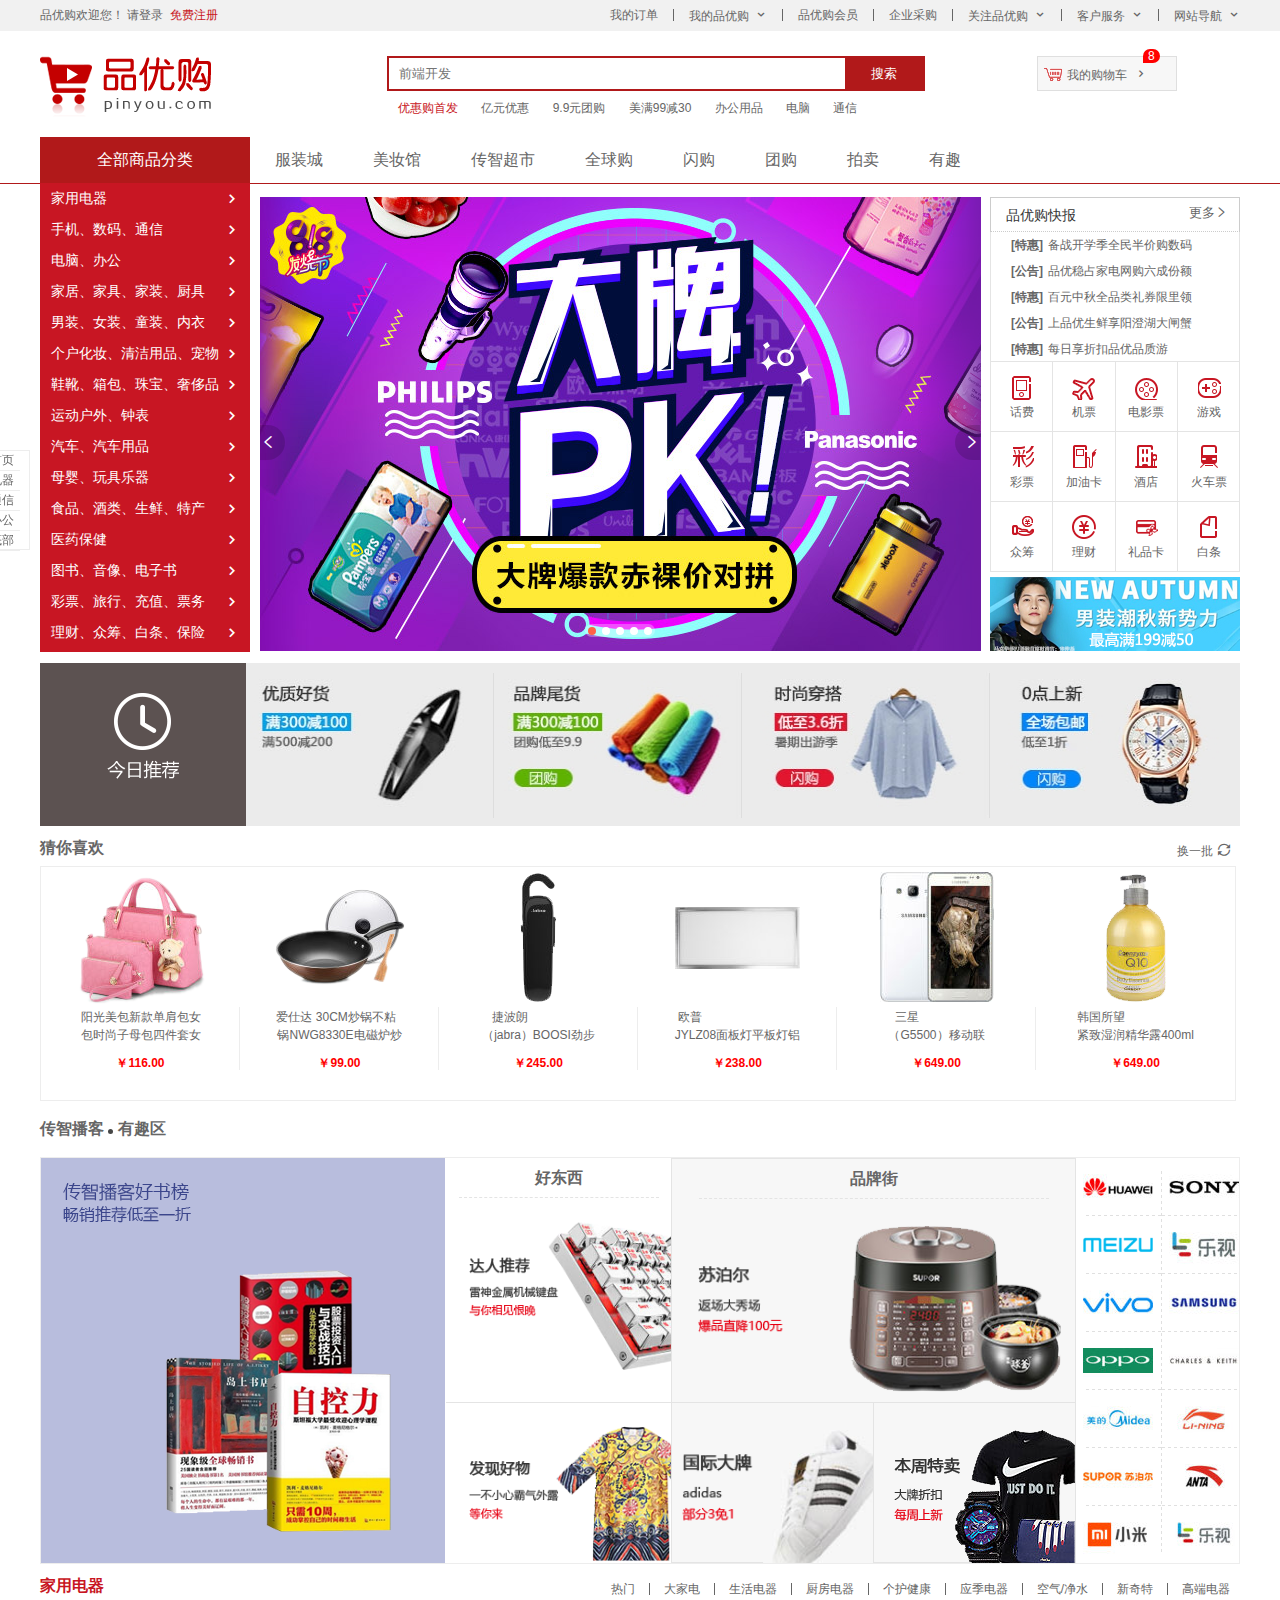
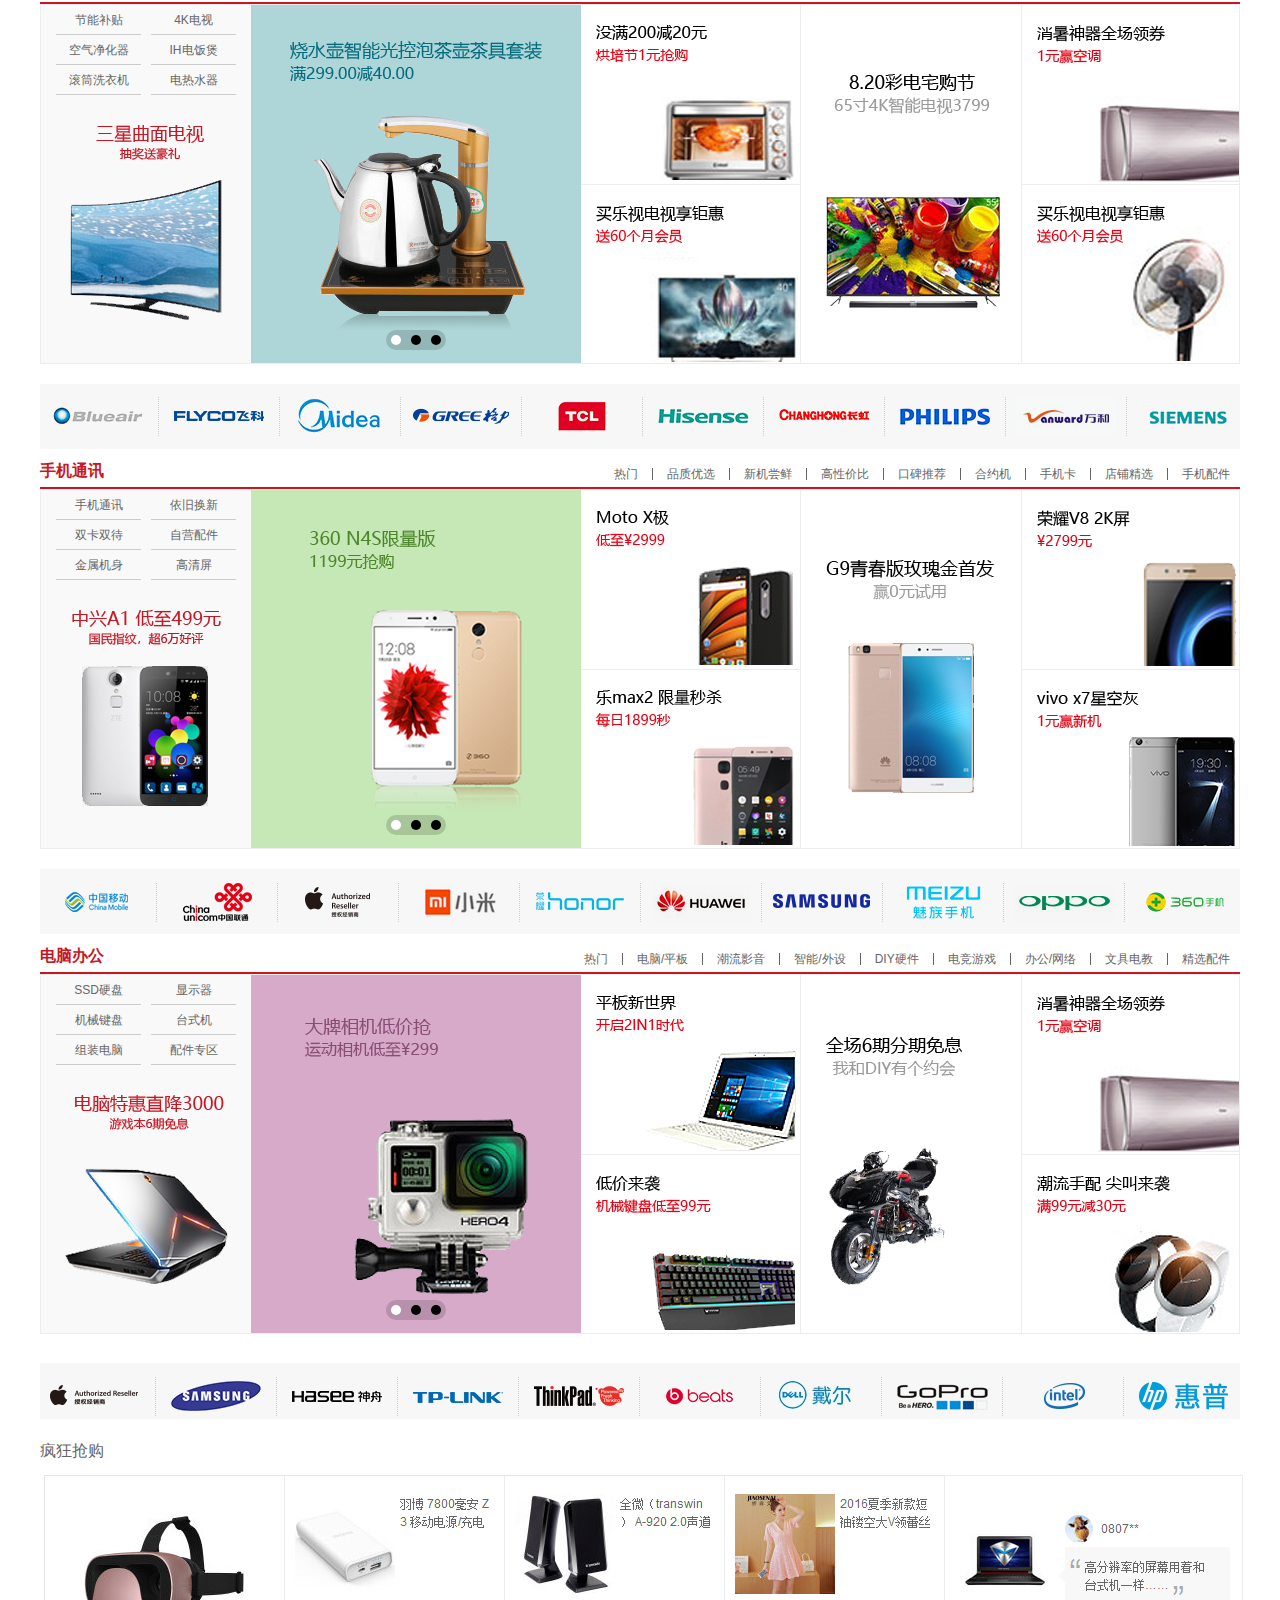
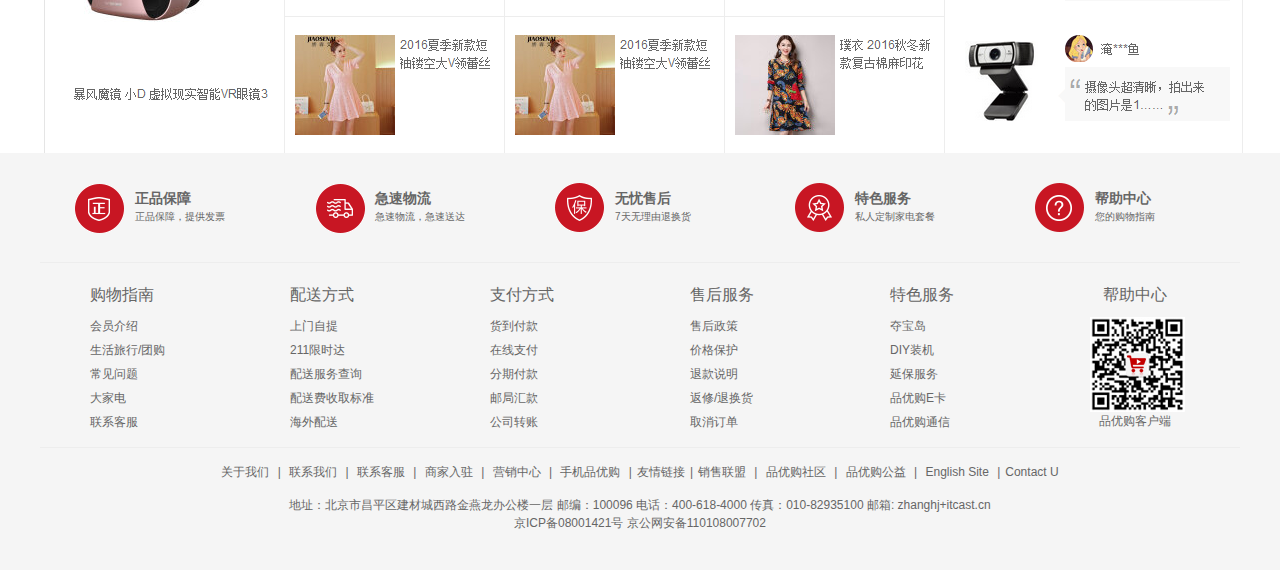
<file: shoping/index.html>
<!DOCTYPE html>
<html lang="en">

<head>
    <meta charset="UTF-8">
    <meta name="viewport" content="width=device-width, initial-scale=1.0">
    <title>品优购-正品低价、品质保障、配送及时、轻松购物！</title>
    <!-- 网站说明 -->
    <meta name="description"
        content="品优购-专业的综合网上购物商城,销售家电、数码通讯、电脑、家居百货、服装服饰、母婴、图书、食品等数万个品牌优质商品.便捷、诚信的服务，为您提供愉悦的网上购物体验!" />
    <!-- 关键字 -->
    <meta name="Keywords" content="网上购物,网上商城,手机,笔记本,电脑,MP3,CD,VCD,DV,相机,数码,配件,手表,存储卡" />
</head>
<link rel="stylesheet" href="css/base.css">
<link rel="stylesheet" href="css/common.css">
<link rel="shortcut icon" href="favicon.ico" />
<link rel="stylesheet" href="css/index.css">

<body>
    <!-- 快捷导航栏 start -->
    <section class="shortcut">
        <div class="w">
            <div class="fl">
                <ul>
                    <li id="ding">品优购欢迎您！&nbsp;</li>
                    <li>
                        <a href="#">请登录</a> &nbsp;<a href="#" class="style_red">免费注册</a>
                    </li>
                </ul>
            </div>
            <div class="fr">
                <ul>
                    <li><a href="#">我的订单</a></li>
                    <li></li>
                    <li class="arrow-icon"><a href="#">我的品优购</a></li>
                    <li></li>
                    <li><a href="#">品优购会员</a></li>
                    <li></li>
                    <li><a href="#">企业采购</a></li>
                    <li></li>
                    <li class="arrow-icon"><a href="#">关注品优购</a></li>
                    <li></li>
                    <li class="arrow-icon"><a href="#">客户服务</a></li>
                    <li></li>
                    <li class="arrow-icon"><a href="#">网站导航</a></li>
                </ul>
            </div>
        </div>
    </section>
    <!-- 快捷导航栏 end -->
    <!-- 头部模块start -->
    <header class="header w">
        <div class="logo">
            <h1>
                <a href="./index.html" title="品优购">品优购商场</a>
            </h1>
        </div>
        <!-- 搜索 -->
        <div class="search">
            <input type="search" name="" id="" placeholder="前端开发">
            <button>搜索</button>
        </div>
        <!-- 热点词 -->
        <div class="hotwrods">
            <a href="#" class="style_red">优惠购首发</a>
            <a href="#">亿元优惠</a>
            <a href="#">9.9元团购</a>
            <a href="#">美满99减30</a>
            <a href="#">办公用品</a>
            <a href="#">电脑</a>
            <a href="#">通信</a>
        </div>
        <!-- 购物车 -->
        <div class="shopcar">
            <a href="#">我的购物车<i class="count">8</i></a>
        </div>
    </header>
    <!-- 头部模块end -->
    <!-- 导航模块 -->
    <div class="nav ">
        <div class="w">
            <div class="dropdown">
                <div class="dt">全部商品分类</div>
                <div class="dd">
                    <ul>
                        <li class="menu_item"><a href="#">家用电器</a></li>
                        <li class="menu_item"><a href="#">手机、数码、通信</a></li>
                        <li class="menu_item"><a href="#">电脑、办公</a>
                        <li class="menu_item"><a href="#">家居、家具、家装、厨具</a></li>
                        <li class="menu_item"><a href="#">男装、女装、童装、内衣</a></li>
                        <li class="menu_item"><a href="#">个户化妆、清洁用品、宠物</a></li>
                        <li class="menu_item"><a href="#">鞋靴、箱包、珠宝、奢侈品</a></li>
                        <li class="menu_item"><a href="#">运动户外、钟表</a>
                        <li class="menu_item"><a href="#">汽车、汽车用品</a>
                        <li class="menu_item"><a href="#">母婴、玩具乐器</a>
                        <li class="menu_item"><a href="#">食品、酒类、生鲜、特产</a></li>
                        <li class="menu_item"><a href="#">医药保健</a></li>
                        <li class="menu_item"><a href="#">图书、音像、电子书</a></li>
                        <li class="menu_item"><a href="#">彩票、旅行、充值、票务</a></li>
                        <li class="menu_item"><a href="#">理财、众筹、白条、保险</a></li>
                    </ul>
                </div>
            </div>
            <div class="navitems">
                <ul>
                    <li><a href="#">服装城</a></li>
                    <li><a href="#">美妆馆</a></li>
                    <li><a href="#">传智超市</a></li>
                    <li><a href="#">全球购</a></li>
                    <li><a href="#">闪购</a></li>
                    <li><a href="#">团购</a></li>
                    <li><a href="#">拍卖</a></li>
                    <li><a href="#">有趣 </a></li>
                </ul>
            </div>
        </div>
    </div>
    <!-- 导航结束 -->
    <!-- 首页的模块 -->
    <div class="w">
        <div class="main">
            <div class="focus">
                <button class="arrow-l"><i class="iconfont">&#xe685;</i></button>
                <button class="arrow-r"><i class="iconfont">&#xe687;</i></button>

                <ul>
                    <li><a href="#"><img src="../shoping/upload/dapai.png" alt="" title="大牌爆款"></a></li>
                </ul>
                <ol class="circle">
                    <li class="current"></li>
                    <li></li>
                    <li></li>
                    <li></li>
                    <li></li>
                </ol>
            </div>
            <div class="newsflash">
                <h5>品优购快报 <span class="gen"> <a href="#">更多&#xe687;</a> </span> </h5>
                <div class="new-bd">
                    <ul>
                        <li><a href="#"> <strong>[特惠]</strong>备战开学季全民半价购数码</a></li>
                        <li><a href="#"> <strong>[公告]</strong>品优稳占家电网购六成份额</a></li>
                        <li><a href="#"> <strong>[特惠]</strong>百元中秋全品类礼券限里领</a></li>
                        <li><a href="#"> <strong>[公告]</strong>上品优生鲜享阳澄湖大闸蟹</a></li>
                        <li><a href="#"> <strong>[特惠]</strong>每日享折扣品优品质游</a></li>
                    </ul>
                </div>
                <div class="lifeservice">
                    <ul>
                        <li>
                            <a href="#" class="lif-1"><i></i><br>
                                <p>话费</p>
                            </a>
                        </li>
                        <li>
                            <a href="#" class="lif-2"><i></i><br>
                                <p>机票</p>
                            </a>
                        </li>
                        <li>
                            <a href="#" class="lif-3"><i></i><br>
                                <p>电影票</p>
                            </a>
                        </li>
                        <li>
                            <a href="#" class="lif-4"><i></i><br>
                                <p>游戏</p>
                            </a>
                        </li>
                        <li>
                            <a href="#" class="lif-5"><i></i><br>
                                <p>彩票</p>
                            </a>
                        </li>
                        <li>
                            <a href="#" class="lif-6"><i></i><br>
                                <p>加油卡</p>
                            </a>
                        </li>
                        <li>
                            <a href="#" class="lif-7"><i></i><br>
                                <p>酒店</p>
                            </a>
                        </li>
                        <li>
                            <a href="#" class="lif-8"><i></i><br>
                                <p>火车票</p>
                            </a>
                        </li>
                        <li>
                            <a href="#" class="lif-9"><i></i><br>
                                <p>众筹</p>
                            </a>
                        </li>
                        <li>
                            <a href="#" class="lif-10"><i></i><br>
                                <p>理财</p>
                            </a>
                        </li>
                        <li>
                            <a href="#" class="lif-11"><i></i><br>
                                <p>礼品卡</p>
                            </a>
                        </li>
                        <li>
                            <a href="#" class="lif-12"><i></i><br>
                                <p>白条</p>
                            </a>
                        </li>
                    </ul>
                </div>
                <div class="news">

                </div>
            </div>
        </div>
    </div>
    <!-- 首页的模块结束 -->
    <!-- 推荐模块 -->
    <div class="recom w">
        <div class="recom-hd">
            <img src="../shoping/upload/jinri.png" alt="">
        </div>
        <div class="recom-bd">
            <ul>
                <li><a href="#"><img src="../shoping/upload/bi_03.jpg" alt=""></a></li>
                <li><a href="#"><img src="../shoping/upload/tuijian.jpg" alt=""></a></li>
                <li><a href="#"><img src="../shoping/upload/yi_03.jpg" alt=""></a></li>
                <li><a href="#"><img src="../shoping/upload/biao_03.jpg" alt=""></a></li>
            </ul>
        </div>
    </div>
    <!-- 推荐模块end -->
    <!-- 猜你喜欢 -->
    <div class="guess w">
        <div class="guess-hd">
            <h3>猜你喜欢</h3>
            <a href="#">换一批</a>
        </div>
        <div class="guess-bd">
            <ul>
                <li><a href="#"><img src="../shoping/upload/guess1.png" alt=""></a>
                    <h4>阳光美包新款单肩包女 <br> 包时尚子母包四件套女</h4>
                    <span>￥116.00</span>
                </li>
                <li><a href="#"><img src="../shoping/upload/guess2.png" alt=""></a>
                    <h4>爱仕达 30CM炒锅不粘 &nbsp; <br> 锅NWG8330E电磁炉炒</h4>
                    <span>￥99.00</span>
                </li>
                <li><a href="#"><img src="../shoping/upload/guess3.png" alt=""></a>
                    <h4><i class="guess-c">捷波朗</i> <br>（jabra）BOOSI劲步</h4>
                    <span>￥245.00</span>
                </li>
                <li><a href="#"><img src="../shoping/upload/guess4.png" alt=""></a>
                    <h4><i class="guess-b">欧普</i> <br> JYLZ08面板灯平板灯铝</h4>
                    <span>￥238.00</span>
                </li>
                <li><a href="#"><img src="../shoping/upload/guess5.png" alt=""></a>
                    <h4><i class="guess-a">三星</i> <br>（G5500）移动联</h4>
                    <span>￥649.00</span>
                </li>
                <li><a href="#"><img src="../shoping/upload/guess6.png" alt=""></a>
                    <h4><i class="guess-d">韩国所望</i> <br> 紧致湿润精华露400ml</h4>
                    <span class="span1">￥649.00</span>
                </li>
            </ul>
        </div>
    </div>
    <!-- 猜你喜欢end -->
    <!-- 有趣区 -->
    <div class="interesting w">
    <div class="interesting-hd">
        <h4>传智播客 <i class="dian"></i> 有趣区</h4>
    </div>
    <div class="interesting-bd">
        <div class="book">
            <a href="#"><img src="../shoping/upload/shu.png" alt="" title="传智播客"></a>
        </div>
        <div class="thing">
            <h4>好东西</h4>
            <div class="thing-1">
                <a href="#"><img src="../shoping/upload/hao.png" alt="" title="达人推荐"></a>
            </div>
            <div class="thing-2">
                <a href="#"><img src="../shoping/upload/fu.png" alt="" title="发现好物"></a>
            </div>
        </div>
        <div class="especially">
            <h4>品牌街</h4>
            <div class="lu">
                <a href="#"><img src="../shoping/upload/lu.png" alt=""></a>
            </div>
            <div class="lu-1">
                <a href="#"><img src="../shoping/upload/xie.png" alt=""></a>
            </div>
            <div class="lu-2">
                <a href="#"><img src="../shoping/upload/pai.png" alt=""></a>
            </div>
        </div>
        <div class="brand">
            <img src="../shoping/upload/pinpai.png" alt="">
        </div>
    </div>
    </div>
    <!-- 有趣区end -->
    <!-- 楼层模块 -->
    <!-- 电器 -->
    <div class="floor">
        <div class="jiayong w">
            <div class="box-hd">
                <h4 id="dianqi">家用电器</h4>
                <div class="tab-list">
                    <ul>
                        <li><a href="#">热门</a></li>
                        <li></li>
                        <li><a href="#">大家电</a></li>
                        <li></li>
                        <li><a href="#">生活电器</a></li>
                        <li></li>
                        <li><a href="#">厨房电器</a></li>
                        <li></li>
                        <li><a href="#">个护健康</a></li>
                        <li></li>
                        <li><a href="#">应季电器</a></li>
                        <li></li>
                        <li><a href="#">空气/净水</a></li>
                        <li></li>
                        <li><a href="#">新奇特</a></li>
                        <li></li>
                        <li><a href="#">高端电器</a></li>
                    </ul>
                </div>
            </div>
            <div class="box-bd">
                <div class="tab-content">
                    <div class="tab-list-item">
                        <div class="item1">
                            <ul>
                                <li><a href="#">节能补贴</a></li>
                                <li><a href="#">4K电视</a></li>
                                <li><a href="#">空气净化器</a></li>
                                <li><a href="#">IH电饭煲</a></li>
                                <li><a href="#">滚筒洗衣机</a></li>
                                <li><a href="#">电热水器</a></li>
                            </ul>
                            <a href="#"><img src="../shoping/upload/dianshi.png" alt=""></a>
                        </div>
                        <div class="item2">
                            <a href="#"><img src="upload/hu.png" alt=""></a>
                            <ul>
                                <li><a href="#" class="it"></a></li>
                                <li><a href="#"></a></li>
                                <li><a href="#"></a></li>
                            </ul>
                        </div>
                        <div class="item3">
                            <div class="em1">
                                <a href="#"><img src="upload/mei.png" alt=""></a>
                            </div>
                            <div class="em2">
                                <a href="#"><img src="upload/mai.png" alt=""></a>
                            </div>
                        </div>
                        <div class="item4">
                            <a href="#"><img src="upload/jie.png" alt=""></a>
                        </div>
                        <div class="item5">
                            <div class="em3">
                                <a href="#"><img src="upload/xiao.png" alt=""></a>
                            </div>
                            <div class="em4">
                                <a href="#"><img src="upload/song.png" alt=""></a>
                            </div>
                        </div>
                    </div>
                </div>
            </div>
            <div class="box-bx">
                <img src="upload/dq.png" alt="">
            </div>
        </div>
    </div>
    <!-- 电器end -->
    <!-- 手机通讯 -->
    <div class="floor-a">
        <div class="jiayong w">
            <div class="box-hd">
                <h4 id="shouji">手机通讯</h4>
                <div class="tab-list">
                    <ul>
                        <li><a href="#">热门</a></li>
                        <li></li>
                        <li><a href="#">品质优选</a></li>
                        <li></li>
                        <li><a href="#">新机尝鲜</a></li>
                        <li></li>
                        <li><a href="#">高性价比</a></li>
                        <li></li>
                        <li><a href="#">口碑推荐</a></li>
                        <li></li>
                        <li><a href="#">合约机</a></li>
                        <li></li>
                        <li><a href="#">手机卡</a></li>
                        <li></li>
                        <li><a href="#">店铺精选</a></li>
                        <li></li>
                        <li><a href="#">手机配件</a></li>
                    </ul>
                </div>
            </div>
            <div class="box-bd">
                <div class="tab-content">
                    <div class="tab-list-item">
                        <div class="item1">
                            <ul>
                                <li><a href="#">手机通讯</a></li>
                                <li><a href="#">依旧换新</a></li>
                                <li><a href="#">双卡双待</a></li>
                                <li><a href="#">自营配件</a></li>
                                <li><a href="#">金属机身</a></li>
                                <li><a href="#">高清屏</a></li>
                            </ul>
                            <a href="#"><img src="upload/s1.png" alt=""></a>
                        </div>
                        <div class="item2-2">
                            <a href="#"><img src="upload/s2.png" alt=""></a>
                            <ul>
                                <li><a href="#" class="it"></a></li>
                                <li><a href="#"></a></li>
                                <li><a href="#"></a></li>
                            </ul>
                        </div>
                        <div class="item3">
                            <div class="em1">
                                <a href="#"><img src="upload/s3.png" alt=""></a>
                            </div>
                            <div class="em2">
                                <a href="#"><img src="upload/s4.png" alt=""></a>
                            </div>
                        </div>
                        <div class="item4">
                            <a href="#"><img src="upload/s5.png" alt=""></a>
                        </div>
                        <div class="item5">
                            <div class="em3">
                                <a href="#"><img src="upload/s6.png" alt=""></a>
                            </div>
                            <div class="em4">
                                <a href="#"><img src="upload/s7.png" alt=""></a>
                            </div>
                        </div>
                    </div>
                </div>
            </div>
            <div class="box-bx">
                <img src="upload/sj.png" alt="">
            </div>
        </div>
    </div>
    <!-- 手机通讯end -->
    <!-- 电脑办公 -->
    <div class="floor-b">
        <div class="jiayong w">
            <div class="box-hd">
                <h4 id="dn">电脑办公</h4>
                <div class="tab-list">
                    <ul>
                        <li><a href="#">热门</a></li>
                        <li></li>
                        <li><a href="#">电脑/平板</a></li>
                        <li></li>
                        <li><a href="#">潮流影音</a></li>
                        <li></li>
                        <li><a href="#">智能/外设</a></li>
                        <li></li>
                        <li><a href="#">DIY硬件</a></li>
                        <li></li>
                        <li><a href="#">电竞游戏</a></li>
                        <li></li>
                        <li><a href="#">办公/网络</a></li>
                        <li></li>
                        <li><a href="#">文具电教</a></li>
                        <li></li>
                        <li><a href="#">精选配件</a></li>
                    </ul>
                </div>
            </div>
            <div class="box-bd">
                <div class="tab-content">
                    <div class="tab-list-item">
                        <div class="item1">
                            <ul>
                                <li><a href="#">SSD硬盘</a></li>
                                <li><a href="#">显示器</a></li>
                                <li><a href="#">机械键盘</a></li>
                                <li><a href="#">台式机</a></li>
                                <li><a href="#">组装电脑</a></li>
                                <li><a href="#">配件专区</a></li>
                            </ul>
                            <a href="#"><img src="upload/d1.png" alt=""></a>
                        </div>
                        <div class="item2-3">
                            <a href="#"><img src="upload/d2.png" alt=""></a>
                            <ul>
                                <li><a href="#" class="it"></a></li>
                                <li><a href="#"></a></li>
                                <li><a href="#"></a></li>
                            </ul>
                        </div>
                        <div class="item3">
                            <div class="em1">
                                <a href="#"><img src="upload/d3.png" alt=""></a>
                            </div>
                            <div class="em2">
                                <a href="#"><img src="upload/d4.png" alt=""></a>
                            </div>
                        </div>
                        <div class="item4">
                            <a href="#"><img src="upload/d5.png" alt=""></a>
                        </div>
                        <div class="item5">
                            <div class="em3">
                                <a href="#"><img src="upload/d6.png" alt=""></a>
                            </div>
                            <div class="em4">
                                <a href="#"><img src="upload/d7.png" alt=""></a>
                            </div>
                        </div>
                    </div>
                </div>
            </div>
            <div class="box-bx">
                <img src="upload/dn.png" alt="">
            </div>
        </div>
    </div>
    <!-- 电脑办公end -->
    <!-- 疯狂 -->
    <div class="feng w">
        <h5>疯狂抢购</h5>
        <div class="feng-a">
            <div class="box-f">
                <img src="upload/re.png" alt="">
            </div>
        </div>
    </div>
    <!-- 疯狂end -->
    <!-- 固定定位 -->
    <div class="fixedtool">
        <ul>
            <li><a href="#ding">回到首页</a></li>
            <li><a href="#dianqi">家用电器</a></li>
            <li><a href="#shouji">手机通信</a></li>
            <li><a href="#dn">电脑办公</a></li>
            <li><a href="#di">去到底部</a></li>
        </ul>
    </div>
    <!-- 固定定位end -->
    <!-- 楼层模块end -->
    <!-- 底部模块 -->
    <footer class="footer">
        <!-- 底部服务模块 -->
        <div class="mod_service w">
            <ul>
                <li>
                    <h5 class="service_1"></h5>
                    <div class="service_txt">
                        <h4>正品保障</h4>
                        <p>正品保障，提供发票</p>
                    </div>
                </li>
                <li>
                    <h5 class="service_2"></h5>
                    <div class="service_txt">
                        <h4>急速物流</h4>
                        <p>急速物流，急速送达</p>
                    </div>
                </li>
                <li>
                    <h5 class="service_3"></h5>
                    <div class="service_txt">
                        <h4>无忧售后</h4>
                        <p>7天无理由退换货</p>
                    </div>
                </li>
                <li>
                    <h5 class="service_4"></h5>
                    <div class="service_txt">
                        <h4>特色服务</h4>
                        <p>私人定制家电套餐</p>
                    </div>
                </li>
                <li>
                    <h5 class="service_5"></h5>
                    <div class="service_txt">
                        <h4>帮助中心</h4>
                        <p>您的购物指南</p>
                    </div>
                </li>
            </ul>
        </div>
        <!-- 底部帮助模块 -->
        <div class="mod_help w">
            <dl>
                <dt>购物指南</dt>
                <dd><a href="#">会员介绍</a></dd>
                <dd><a href="#">生活旅行/团购</a></dd>
                <dd><a href="#">常见问题</a></dd>
                <dd><a href="#">大家电</a></dd>
                <dd><a href="#">联系客服</a></dd>
            </dl>
            <dl>
                <dt>配送方式</dt>
                <dd><a href="#">上门自提</a></dd>
                <dd><a href="#">211限时达</a></dd>
                <dd><a href="#">配送服务查询</a></dd>
                <dd><a href="#">配送费收取标准</a></dd>
                <dd><a href="#">海外配送</a></dd>
            </dl>
            <dl>
                <dt>支付方式</dt>
                <dd><a href="#">货到付款</a></dd>
                <dd><a href="#">在线支付</a></dd>
                <dd><a href="#">分期付款</a></dd>
                <dd><a href="#">邮局汇款</a></dd>
                <dd><a href="#">公司转账</a></dd>
            </dl>
            <dl>
                <dt>售后服务</dt>
                <dd><a href="#">售后政策</a></dd>
                <dd><a href="#">价格保护</a></dd>
                <dd><a href="#">退款说明</a></dd>
                <dd><a href="#">返修/退换货</a></dd>
                <dd><a href="#">取消订单</a></dd>
            </dl>
            <dl>
                <dt>特色服务</dt>
                <dd><a href="#">夺宝岛</a></dd>
                <dd><a href="#">DIY装机</a></dd>
                <dd><a href="#">延保服务</a></dd>
                <dd><a href="#">品优购E卡</a></dd>
                <dd><a href="#">品优购通信</a></dd>
            </dl>
            <dl>
                <dt>帮助中心</dt>
                <dd> <img src="../shoping/images/erwema.png" alt=""> 品优购客户端</dd>
            </dl>
        </div>
        <!-- 底部版权模块 -->
        <div class="mod_copyright w">
            <p class="mod_copyright_links"><a href="#">关于我们</a> <span>|</span> <a href="#">联系我们</a> <span>|</span> <a
                    href="#">联系客服</a> <span>|</span> <a href="#">商家入驻</a> <span>|</span> <a href="#">营销中心</a>
                <span>|</span> <a href="#">手机品优购</a> <span>|</span><a href="#">友情链接</a><span>|</span><a
                    href="#">销售联盟</a> <span>|</span> <a href="#">品优购社区</a> <span>|</span> <a href="#">品优购公益</a>
                <span>|</span> <a href="#">English Site </a> <span>|</span><a href="#">Contact U</a></p>
            <p id="di">地址：北京市昌平区建材城西路金燕龙办公楼一层 邮编：100096 电话：400-618-4000 传真：010-82935100 邮箱: zhanghj+itcast.cn</p>
            <p> <a href="#">京ICP备08001421号</a> <a href="#">京公网安备110108007702</a></p>
        </div>
    </footer>
    <!-- 底部模块end -->
</body>

</html>
</file>
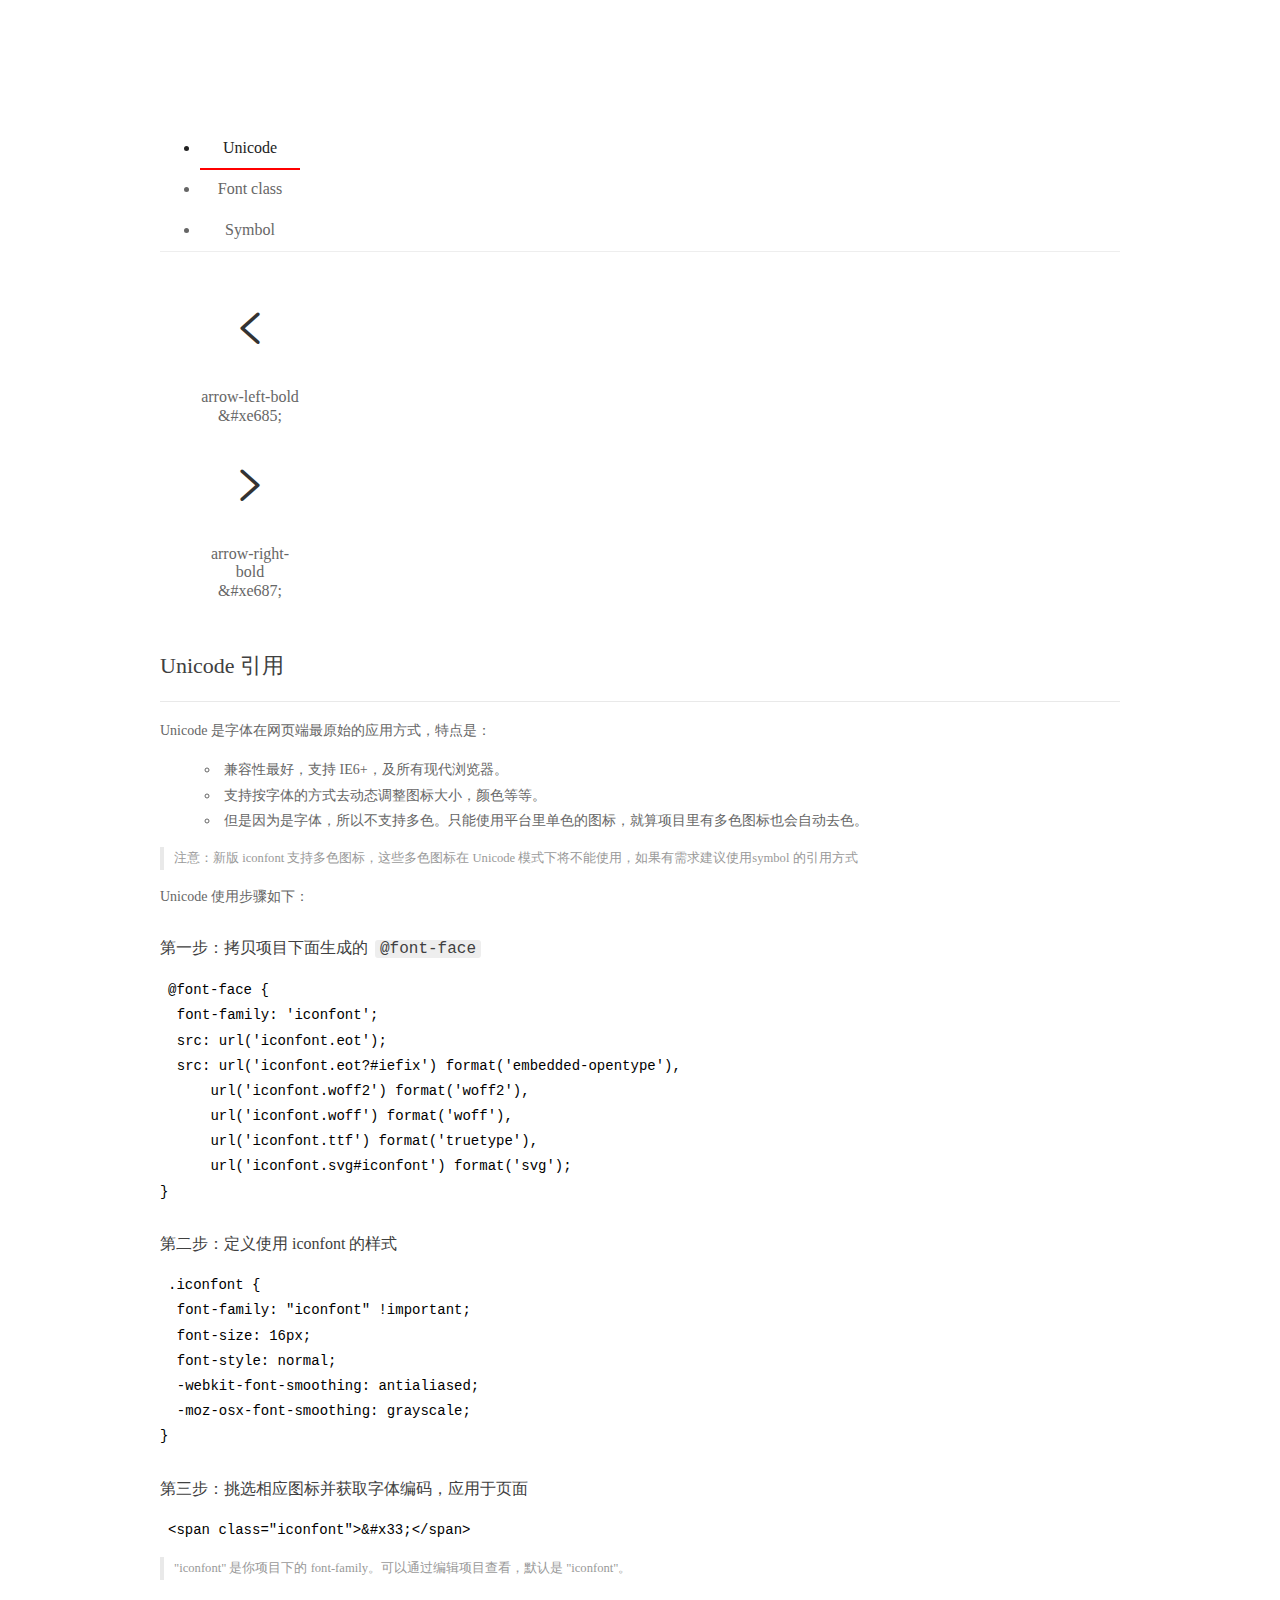
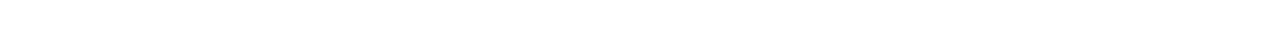
<file: shoping/font_f4oruk2icyb/demo_index.html>
<!DOCTYPE html>
<html>
<head>
  <meta charset="utf-8"/>
  <title>IconFont Demo</title>
  <link rel="shortcut icon" href="https://img.alicdn.com/tps/i4/TB1_oz6GVXXXXaFXpXXJDFnIXXX-64-64.ico" type="image/x-icon"/>
  <link rel="stylesheet" href="https://g.alicdn.com/thx/cube/1.3.2/cube.min.css">
  <link rel="stylesheet" href="demo.css">
  <link rel="stylesheet" href="iconfont.css">
  <script src="iconfont.js"></script>
  <!-- jQuery -->
  <script src="https://a1.alicdn.com/oss/uploads/2018/12/26/7bfddb60-08e8-11e9-9b04-53e73bb6408b.js"></script>
  <!-- 代码高亮 -->
  <script src="https://a1.alicdn.com/oss/uploads/2018/12/26/a3f714d0-08e6-11e9-8a15-ebf944d7534c.js"></script>
</head>
<body>
  <div class="main">
    <h1 class="logo"><a href="https://www.iconfont.cn/" title="iconfont 首页" target="_blank">&#xe86b;</a></h1>
    <div class="nav-tabs">
      <ul id="tabs" class="dib-box">
        <li class="dib active"><span>Unicode</span></li>
        <li class="dib"><span>Font class</span></li>
        <li class="dib"><span>Symbol</span></li>
      </ul>
      
    </div>
    <div class="tab-container">
      <div class="content unicode" style="display: block;">
          <ul class="icon_lists dib-box">
          
            <li class="dib">
              <span class="icon iconfont">&#xe685;</span>
                <div class="name">arrow-left-bold</div>
                <div class="code-name">&amp;#xe685;</div>
              </li>
          
            <li class="dib">
              <span class="icon iconfont">&#xe687;</span>
                <div class="name">arrow-right-bold</div>
                <div class="code-name">&amp;#xe687;</div>
              </li>
          
          </ul>
          <div class="article markdown">
          <h2 id="unicode-">Unicode 引用</h2>
          <hr>

          <p>Unicode 是字体在网页端最原始的应用方式，特点是：</p>
          <ul>
            <li>兼容性最好，支持 IE6+，及所有现代浏览器。</li>
            <li>支持按字体的方式去动态调整图标大小，颜色等等。</li>
            <li>但是因为是字体，所以不支持多色。只能使用平台里单色的图标，就算项目里有多色图标也会自动去色。</li>
          </ul>
          <blockquote>
            <p>注意：新版 iconfont 支持多色图标，这些多色图标在 Unicode 模式下将不能使用，如果有需求建议使用symbol 的引用方式</p>
          </blockquote>
          <p>Unicode 使用步骤如下：</p>
          <h3 id="-font-face">第一步：拷贝项目下面生成的 <code>@font-face</code></h3>
<pre><code class="language-css"
>@font-face {
  font-family: 'iconfont';
  src: url('iconfont.eot');
  src: url('iconfont.eot?#iefix') format('embedded-opentype'),
      url('iconfont.woff2') format('woff2'),
      url('iconfont.woff') format('woff'),
      url('iconfont.ttf') format('truetype'),
      url('iconfont.svg#iconfont') format('svg');
}
</code></pre>
          <h3 id="-iconfont-">第二步：定义使用 iconfont 的样式</h3>
<pre><code class="language-css"
>.iconfont {
  font-family: "iconfont" !important;
  font-size: 16px;
  font-style: normal;
  -webkit-font-smoothing: antialiased;
  -moz-osx-font-smoothing: grayscale;
}
</code></pre>
          <h3 id="-">第三步：挑选相应图标并获取字体编码，应用于页面</h3>
<pre>
<code class="language-html"
>&lt;span class="iconfont"&gt;&amp;#x33;&lt;/span&gt;
</code></pre>
          <blockquote>
            <p>"iconfont" 是你项目下的 font-family。可以通过编辑项目查看，默认是 "iconfont"。</p>
          </blockquote>
          </div>
      </div>
      <div class="content font-class">
        <ul class="icon_lists dib-box">
          
          <li class="dib">
            <span class="icon iconfont icon-arrow-left-bold"></span>
            <div class="name">
              arrow-left-bold
            </div>
            <div class="code-name">.icon-arrow-left-bold
            </div>
          </li>
          
          <li class="dib">
            <span class="icon iconfont icon-arrow-right-bold"></span>
            <div class="name">
              arrow-right-bold
            </div>
            <div class="code-name">.icon-arrow-right-bold
            </div>
          </li>
          
        </ul>
        <div class="article markdown">
        <h2 id="font-class-">font-class 引用</h2>
        <hr>

        <p>font-class 是 Unicode 使用方式的一种变种，主要是解决 Unicode 书写不直观，语意不明确的问题。</p>
        <p>与 Unicode 使用方式相比，具有如下特点：</p>
        <ul>
          <li>兼容性良好，支持 IE8+，及所有现代浏览器。</li>
          <li>相比于 Unicode 语意明确，书写更直观。可以很容易分辨这个 icon 是什么。</li>
          <li>因为使用 class 来定义图标，所以当要替换图标时，只需要修改 class 里面的 Unicode 引用。</li>
          <li>不过因为本质上还是使用的字体，所以多色图标还是不支持的。</li>
        </ul>
        <p>使用步骤如下：</p>
        <h3 id="-fontclass-">第一步：引入项目下面生成的 fontclass 代码：</h3>
<pre><code class="language-html">&lt;link rel="stylesheet" href="./iconfont.css"&gt;
</code></pre>
        <h3 id="-">第二步：挑选相应图标并获取类名，应用于页面：</h3>
<pre><code class="language-html">&lt;span class="iconfont icon-xxx"&gt;&lt;/span&gt;
</code></pre>
        <blockquote>
          <p>"
            iconfont" 是你项目下的 font-family。可以通过编辑项目查看，默认是 "iconfont"。</p>
        </blockquote>
      </div>
      </div>
      <div class="content symbol">
          <ul class="icon_lists dib-box">
          
            <li class="dib">
                <svg class="icon svg-icon" aria-hidden="true">
                  <use xlink:href="#icon-arrow-left-bold"></use>
                </svg>
                <div class="name">arrow-left-bold</div>
                <div class="code-name">#icon-arrow-left-bold</div>
            </li>
          
            <li class="dib">
                <svg class="icon svg-icon" aria-hidden="true">
                  <use xlink:href="#icon-arrow-right-bold"></use>
                </svg>
                <div class="name">arrow-right-bold</div>
                <div class="code-name">#icon-arrow-right-bold</div>
            </li>
          
          </ul>
          <div class="article markdown">
          <h2 id="symbol-">Symbol 引用</h2>
          <hr>

          <p>这是一种全新的使用方式，应该说这才是未来的主流，也是平台目前推荐的用法。相关介绍可以参考这篇<a href="">文章</a>
            这种用法其实是做了一个 SVG 的集合，与另外两种相比具有如下特点：</p>
          <ul>
            <li>支持多色图标了，不再受单色限制。</li>
            <li>通过一些技巧，支持像字体那样，通过 <code>font-size</code>, <code>color</code> 来调整样式。</li>
            <li>兼容性较差，支持 IE9+，及现代浏览器。</li>
            <li>浏览器渲染 SVG 的性能一般，还不如 png。</li>
          </ul>
          <p>使用步骤如下：</p>
          <h3 id="-symbol-">第一步：引入项目下面生成的 symbol 代码：</h3>
<pre><code class="language-html">&lt;script src="./iconfont.js"&gt;&lt;/script&gt;
</code></pre>
          <h3 id="-css-">第二步：加入通用 CSS 代码（引入一次就行）：</h3>
<pre><code class="language-html">&lt;style&gt;
.icon {
  width: 1em;
  height: 1em;
  vertical-align: -0.15em;
  fill: currentColor;
  overflow: hidden;
}
&lt;/style&gt;
</code></pre>
          <h3 id="-">第三步：挑选相应图标并获取类名，应用于页面：</h3>
<pre><code class="language-html">&lt;svg class="icon" aria-hidden="true"&gt;
  &lt;use xlink:href="#icon-xxx"&gt;&lt;/use&gt;
&lt;/svg&gt;
</code></pre>
          </div>
      </div>

    </div>
  </div>
  <script>
  $(document).ready(function () {
      $('.tab-container .content:first').show()

      $('#tabs li').click(function (e) {
        var tabContent = $('.tab-container .content')
        var index = $(this).index()

        if ($(this).hasClass('active')) {
          return
        } else {
          $('#tabs li').removeClass('active')
          $(this).addClass('active')

          tabContent.hide().eq(index).fadeIn()
        }
      })
    })
  </script>
</body>
</html>
</file>
<file: shoping/css/base.css>
/* 把我们所有标签的内外边距清零 */
* {
    margin: 0;
    padding: 0;
    /* css3盒子模型 */
    box-sizing: border-box;
}
/* em 和 i 斜体的文字不倾斜 */
em,
i {
    font-style: normal
}
/* 去掉li 的小圆点 */
li {
    list-style: none
}

img {
    /* border 0 照顾低版本浏览器 如果 图片外面包含了链接会有边框的问题 */
    border: 0;
    /* 取消图片底侧有空白缝隙的问题 */
    vertical-align: middle
}

button {
    /* 当我们鼠标经过button 按钮的时候，鼠标变成小手 */
    cursor: pointer
}

a {
    color: #666;
    text-decoration: none
}

a:hover {
    color: #c81623
}

button,
input {
    /* "\5B8B\4F53" 就是宋体的意思 这样浏览器兼容性比较好 */
    font-family: Microsoft YaHei, Heiti SC, tahoma, arial, Hiragino Sans GB, "\5B8B\4F53", sans-serif;
    /* 默认样式修改 */
    border: 0;
    outline: none;
}
body {
    /* CSS3 抗锯齿形 让文字显示的更加清晰 */
    -webkit-font-smoothing: antialiased;
    background-color: #fff;
    font: 12px/1.5 Microsoft YaHei, Heiti SC, tahoma, arial, Hiragino Sans GB, "\5B8B\4F53", sans-serif;
    color: #666
}

.hide,
.none {
    display: none
}
/* 清除浮动 */
.clearfix:after {
    visibility: hidden;
    clear: both;
    display: block;
    content: ".";
    height: 0
}

.clearfix {
    *zoom: 1
}
</file>
<file: shoping/css/common.css>
/* 声明字体图标 */
@font-face {
    font-family: 'icomoon';
    /* 路径 */
    src:  url('../fonts/icomoon.eot?tomleg');
    src:  url('../fonts/icomoon.eot?tomleg#iefix') format('embedded-opentype'),
      url('../fonts/icomoon.ttf?tomleg') format('truetype'),
      url('../fonts/icomoon.woff?tomleg') format('woff'),
      url('../fonts/icomoon.svg?tomleg#icomoon') format('svg');
    font-weight: normal;
    font-style: normal;
    font-display: block;
  }
  
/* 版心 */
.w {
    width: 1200px;
    margin: 0 auto;
}
.fl {
    float: left;
}
.fr {
    float: right;
}
.style_red {
    color: #c81623;
}
/* 快捷导航模块 */
.shortcut {
    height: 31px;
    line-height: 31px;
    background-color: #f1f1f1;
}
.shortcut ul li {
    float: left;
}
/* 选择偶数的Li */
.shortcut .fr ul li:nth-child(even) {
    width: 1px;
    height: 12px;
    margin: 9px 15px;
    background-color: #666666;
}
.arrow-icon::after {
    content: '\e91e';
    font-family: 'icomoon';
    margin-left: 6px;
}
/* 快捷导航栏结束 */
/* 头部模块开始 */
/* logo部分 */
.header {
    position: relative;
    height: 106px;
}
.logo {
    position: absolute;
    margin-top: 25px;
    width: 220px;
    height: 55px;
    /* background-color: #c81623; */
}
.logo a {
    display: block;
    width: 171px;
    height: 61px;
    background: url(../images/logo.png);
}
.logo h1 {
    font-size: 0;
}
/* logo部分结束 */
/* 搜索模块  默认样式要修改*/
.search {
    position: absolute;
    left: 347px;
    top: 25px;
    width: 538px;
    height: 35px;
    border: 2px solid #b1191a;
}
.search input {
    float: left;
    width: 456px;
    height: 31px;
    padding-left: 10px;
}
.search button {
    float: left;
    width: 78px;
    height: 31px;
    background-color: #b1191a;
    color: #fff;
}
.hotwrods {
    position: absolute;
    top: 68px;
    left: 348px;
}
.hotwrods a {
    margin: 0px 10px;
}
/* 购物车 */
.shopcar {
    position: absolute;
    top: 25px;
    left: 997px;
    width: 140px;
    height: 35px;
    line-height: 35px;
    text-align: center;
    background-color: #f7f7f7;
    border: 1px solid #dfdfdf;
}
.shopcar::before {
    /* content: '\e93a';
    font-family: 'icomoon';
    margin-right: 5px;
    color: red;
    position: absolute; */
    position: absolute;
    content: '';
    top: 5px;
    left: 4px;
    width: 22px;
    height: 20px;
    background: url(../images/icon.png) no-repeat -413px -84px;
}
.shopcar::after {
    content: '\e920';
    font-family: 'icomoon';
    margin-left: 5px;
}
/* 统计模块 */
.shopcar .count {
    position: absolute;
    top: -8px;
    left: 105px;
    height: 14px;
    line-height: 14px;
    background-color: red;
    padding: 0 5px;
    border-radius: 14px 14px 14px 0px ;
    color: white;
}
/* 导航栏 */
.nav {
    height: 47px;
    border-bottom: 1px solid #b1191a;
}
.nav .dropdown {
    float: left;
    width: 210px;
    height: 46px;
    background-color: #b1191a;
}
.dropdown .dt {
    width: 100%;
    height: 100%;
    color: #fff;
    text-align: center;
    line-height: 46px;
    font-size: 16px;
}
.dropdown .dd {
    /* display: none; */
    width: 210px;
    height: 469px;
    background-color: #c81623;
}
.dropdown .dd ul li {
    position: relative;
    height: 31px;
    height: 31px;
    margin-left: 2px;
    padding-left: 10px;
}
.dropdown .dd ul li:hover {
    background-color: #fff;

}
.dropdown .dd ul li:hover a {
    color: #c81623;
}
.dropdown .dd ul li a {
    line-height: 31px;
    font-size: 14px;
    color: #fff;
}
.dropdown .dd ul li::after {
    position: absolute;
    top: 1px;
    right: 10px;
    font-family: 'icomoon';
    content: '\e920';
    font-size: 16px;
    font-weight: 400;
    color: #fff;
}
.dropdown .dd .menu_item {
	height: 31px;
	line-height: 31px;
	margin-left: 1px;
	padding: 0 10px;
	transition: all .5s;
}
.dropdown .dd .menu_item:hover {
    padding-left: 20px;
}
/* 右侧导航栏 */
.nav .navitems {
    height: 46px;
}
.nav .navitems a {
    float: left;
    line-height: 46px;
    font-size: 16px;
    padding: 0 25px;
}
/* 底部模块 */
.footer {
    height: 417px;
    padding-top: 30px;
    background-color: #f5f5f5;
}
.mod_service {
    height: 80px;
    border-bottom: 1px solid #ededed;
}
.mod_service ul li {
    float: left;
    width: 240px;
    height: 50px;
    padding-left: 35px;
    /* background-color: yellow; */
}
.mod_service .service_1 {
    float: left;
    width: 50px;
    height: 50px;
    background: url(../images/icon.png) no-repeat -253px -2px;
}
.mod_service .service_2 {
    float: left;
    width: 50px;
    height: 50px;
    background: url(../images/icon.png) no-repeat -254px -53px;
}
.mod_service .service_3 {
    float: left;
    width: 50px;
    height: 50px;
    background: url(../images/icon.png) no-repeat -257px -106px;
}
.mod_service .service_4 {
    float: left;
    width: 50px;
    height: 50px;
    background: url(../images/te.png) no-repeat;
}
.mod_service .service_5 {
    float: left;
    width: 50px;
    height: 50px;
    background: url(../images/bang.png) no-repeat;
}
.service_txt {
    padding-top: 5px;
    margin-left: 60px;
}
.service_txt h4 {
    font-size: 14px;
}
.service_txt p {
    font-size: 10px;
    color: #666666;
}
/* 底部帮助 */
.mod_help {
    height: 185px;
    padding-top: 20px;
    padding-left: 50px;
    border-bottom: 1px solid #ededed;
    /* background-color: yellow; */
}
.mod_help dl {
    float: left;
    width: 200px;
}
.mod_help dl dt {
    font-size: 16px;
    padding-bottom: 10px;
}
.mod_help dl:last-child {
    width: 90px;
    text-align: center;
}
.mod_help dd {
    height: 24px;
}
/* 底部版权模块 */
.mod_copyright {
    text-align: center;
}
.mod_copyright span {
    padding: 0 5px;
}
.mod_copyright_links {
    padding: 15px 0px;
}
</file>
<file: shoping/css/index.css>
/* 声明字体图标 */
@font-face {
    font-family: 'iconfont';
    src: url('../font_f4oruk2icyb/iconfont.eot');
    src: url('../font_f4oruk2icyb/iconfont.eot?#iefix') format('embedded-opentype'),
        url('../font_f4oruk2icyb/iconfont.woff2') format('woff2'),
        url('../font_f4oruk2icyb/iconfont.woff') format('woff'),
        url('../font_f4oruk2icyb/iconfont.ttf') format('truetype'),
        url('../font_f4oruk2icyb/iconfont.svg#iconfont') format('svg');
  
    font-weight: normal;
    font-style: normal;
    font-display: block;
  }
  @font-face {
    font-family: 'icomoon';
    /* 路径 */
    src:  url('../fonts/icomoon.eot?tomleg');
    src:  url('../fonts/icomoon.eot?tomleg#iefix') format('embedded-opentype'),
      url('../fonts/icomoon.ttf?tomleg') format('truetype'),
      url('../fonts/icomoon.woff?tomleg') format('woff'),
      url('../fonts/icomoon.svg?tomleg#icomoon') format('svg');
    font-weight: normal;
    font-style: normal;
    font-display: block;
  }
.iconfont {
    position: absolute;
    font-family: "iconfont" !important;
    font-size: 16px;
    font-style: normal;
    -webkit-font-smoothing: antialiased;
    -moz-osx-font-smoothing: grayscale;
    top: 0;
}
/* 首页模块 */
.main {
    overflow: hidden;
    margin-left: 220px;
    width: 980px;
    height: 467px;
}
/* focus模块 */
.main .focus {
    position: relative;
    float: left;
    margin-top: 13px;
    width: 720px;
    height: 455px;
}
.main .focus ul li a {
    width: 100%;
}
.main .focus ul {
    float: left;
}
.focus .arrow-l,.focus .arrow-r {
    position: absolute;
    top: 50%;
    width: 25px;
    height: 35px;
    line-height: 35px;
    text-align: center;
    background-color: rgba(0,0,0,.15);
    color: #ffffff;
    font-size: 16px;
}
.arrow-l {
    border-radius: 0 25px 25px 0;
}
.arrow-l .iconfont {
    left: 0;
}
.arrow-r .iconfont {
    right: 0;
}
.arrow-r {
    right: 0;
    border-radius: 25px 0 0 25px;
}
.circle {
    position: absolute;
    bottom: 15px;
    left: 50%;
    margin-left: -35px;
    width: 70px;
    height: 13px;
    background:rgba(255, 255, 255, .3);
    border-radius: 7px;
}
.circle li {
    float: left;
    margin: 3px;
    width: 8px;
    height: 8px;
    background-color: #ffffff;
    border-radius: 10px;
}
.circle .current {
    background-color: tomato
}
/* newsflash模块 */
.main .newsflash {
    position: relative;
    float: right;
    overflow: hidden;
    margin-top: 13px;
    width: 250px;
    height: 455px;
    /* border: 1px solid #e4e4e4; */
}
.main .newsflash h5 {
    width: 250px;
    height: 35px;
    line-height: 35px;
    font-size: 14px;
    font-weight: 400;
    padding-left: 15px;
    border: 1px solid #ccc;
    border-bottom: 1px dotted #ccc;
    color: #333333;
    /* background-color: green; */
}
.newsflash .gen {
    display: block;
    margin-top: -38px;
    margin-left: 183px;
    font-size: 13px;
    font-weight: 400;
    font-family: "iconfont" ;
}
.new-bd {
    width: 250px;
    height: 130px;
    /* background-color: pink; */
    overflow: hidden;
    border: 1px solid #e4e4e4;
    border-top: 0;  
}
.new-bd ul li {
    padding: 4px 15px;
}
.new-bd ul li strong {
    padding: 0 5px;
}
/* 12 */
.lifeservice {
    float: left;
    width: 250px;
    height: 210px;
    overflow: hidden;
    border: 1px solid #e4e4e4;
    border-top: 0;
    border-right: 0;
    border-bottom: 0;
}
.lifeservice ul {
    width: 252px;
}
.lifeservice ul li {
    float: left;
    width: 62.3px;
    height: 70px;
    border: 1px solid #e4e4e4;
    border-top: 0;
    border-left: 0;
    text-align: center;
}
.lifeservice p {
    margin-top: 10px;
}
.lifeservice ul li .lif-1 {
    display: inline-block;
    height: 28px;
    margin-top: 13px;
    background: url(../images/icon.png) no-repeat -17px -15px;
}
.lifeservice ul li .lif-2 {
    display: inline-block;
    height: 28px;
    margin-top: 13px;
    background: url(../images/icon.png) no-repeat -80px -15px;
}
.lifeservice ul li .lif-3 {
    display: inline-block;
    height: 30px;
    margin-top: 13px;
    background: url(../images/icon.png) no-repeat -135px -15px;
}
.lifeservice ul li .lif-4 {
    display: inline-block;
    height: 30px;
    margin-top: 13px;
    background: url(../images/icon.png) no-repeat -205px -15px;
}
.lifeservice ul li .lif-5 {
    display: inline-block;
    height: 30px;
    margin-top: 13px;
    background: url(../images/icon.png) no-repeat -15px -88px;
}
.lifeservice ul li .lif-6 {
    display: inline-block;
    height: 30px;
    margin-top: 13px;
    background: url(../images/icon.png) no-repeat -73px -88px;
}
.lifeservice ul li .lif-7 {
    display: inline-block;
    height: 30px;
    margin-top: 13px;
    background: url(../images/icon.png) no-repeat -142px -88px;
}
.lifeservice ul li .lif-8 {
    display: inline-block;
    height: 30px;
    margin-top: 13px;
    background: url(../images/icon.png) no-repeat -200px -88px;
}
.lifeservice ul li .lif-9 {
    display: inline-block;
    height: 30px;
    margin-top: 13px;
    background: url(../images/icon.png) no-repeat -15px -159px;
}
.lifeservice ul li .lif-10 {
    display: inline-block;
    height: 30px;
    margin-top: 13px;
    background: url(../images/icon.png) no-repeat -79px -159px;
}
.lifeservice ul li .lif-11 {
    display: inline-block;
    height: 30px;
    margin-top: 13px;
    background: url(../images/icon.png) no-repeat -135px -155px;
}
.lifeservice ul li .lif-12 {
    display: inline-block;
    height: 30px;
    margin-top: 13px;
    background: url(../images/icon.png) no-repeat -206px -159px;
}
.newsflash .news {
    float: left;
    margin-top: 5px;
    width: 250px;
    height: 75px;
    background: url(../upload/new.png) no-repeat;
}
.recom {
    height: 163px;
    background-color: #ebebeb;
    margin-top: 12px;
    overflow: hidden;
}
.recom-hd {
    float: left;
    width: 206px;
    height: 163px;
    background-color:#5c5251;
    text-align: center;
    padding-top: 30px;
}
.recom-bd {
    float: left;
}
.recom-bd ul li {
    position: relative;
    float: left;
}
.recom-bd ul li img {
    width: 248px;
    height: 163px;
}
.recom-bd ul li:nth-child(-n+3)::after {
    content: '';
    position: absolute;
    right: 0;
    top: 10px;
    width: 1px;
    height: 145px;
    background-color: #ddd;
}
.guess {
    margin-top: 10px;

}
.guess-hd {
    height: 30px;
}
.guess-hd h3 {
    float: left;
    font-size: 16px;
}
.guess-hd a {
    float: right;
    padding: 5px ;
}
.guess-hd a::after {
    content: '\ea2e';
    font-family: 'icomoon';
    padding: 0px 5px;
}
.guess-bd {
    overflow: hidden;
}
.guess-bd ul {
    float: left;
    border: 1px solid #ededed;
}
.guess-bd ul li {
    position: relative;
    float: left;
    width: 199px;
    height: 233px;
    text-align: center;
}
.guess-bd ul li a {
    width: 160px;
    height: 141px;
    line-height: 141px;
}
.guess-bd ul li span::after {
    content: '';
    position: absolute;
    right: 0;
    top: 140px;
    width: 1px;
    height: 63px;
    background-color:#ededed;
}
.guess-bd .span1::after {
    width: 0;
}
.guess-bd h4 {
    font-weight: 400;
}
.guess-bd .guess-a {
    position: absolute;
    left: 58px;
}
.guess-bd .guess-b {
    position: absolute;
    left: 40px;
}
.guess-bd .guess-c {
    position: absolute;
    left: 53px;
}
.guess-bd .guess-d {
    position: absolute;
    left: 41px;
}
.guess-bd span {
    display: inline-block;
    margin-top: 10px;
    font-weight: 700;
    color: red;
}
/* 有趣区 */
.interesting-hd {
    height: 56px ;
    line-height: 56px;
}
.interesting-hd h4 {
    font-size: 16px;
}
.interesting-hd .dian {
    display: inline-block;
    width: 5px;
    height: 5px;
    background-color: #474747;
    border-radius: 5px;
}
.interesting-bd {
    overflow: hidden;
    border: 1px solid #ededed ;
}
.interesting-bd .book {
    float: left;
    width: 405px;
    height: 405px;
}
.interesting-bd .thing {
    float: left;
    width: 225px;
    height: 405px;
}
.interesting-bd .thing h4 {
    width: 200px;
    height: 40px;
    margin: 0 auto;
    line-height: 40px;
    text-align: center;
    font-size: 16px;
    border-bottom: 1px dashed #e4e4e4;
    
}
.interesting-bd .thing-1 {
    height: 205px;
    border-bottom: 1px solid #e4e4e4;
}
.interesting-bd .thing-1 img {
    width: 90%;
    margin: 23px;
}
.interesting-bd .thing-2 {
    height: 200px;
}
.interesting-bd .thing-2 img {
    width: 90%;
    margin: 23px;
}
.interesting-bd .especially {
    float: left;
    width: 405px;
    height: 405px;
    background-color: #f7f7f7;
    border: 1px solid #e4e4e4;;
}
.interesting-bd .especially h4 {
    width: 350px;
    height: 40px;
    margin: 0 auto;
    line-height: 40px;
    text-align: center;
    font-size: 16px;
    border-bottom: 1px dashed #e4e4e4;
}
.especially .lu {
    height: 204px;
    border-bottom: 1px solid #e4e4e4;
}
.especially .lu img {
    width: 90%;
    margin: 26px;
}
.especially .lu-1,.especially .lu-2 {
    overflow: hidden;
    float: left;
    height: 201px;
}
.especially .lu-1 img,.especially .lu-2 img{
    width: 100%;
    padding-top: 27px;
}
.especially .lu-1 img { 
    margin-left: 10px;
}
.especially .lu-2 img {
    padding-left: 20px;
}
.especially .lu-1 {
    border-right: 1px solid #e4e4e4;
}
.interesting-bd .brand {
    float: left;
    width: 163px;
    height: 405px;
}
/* 家电 */
.box-hd {
    height: 30px;
    border-bottom: 2px solid #c81623;
    margin-top: 10px;
}
.box-hd h4 {
    float: left;
    font-size: 16px;
    color: #c81623;
}
.box-hd .tab-list {
    float: right;
    margin-right: 10px;
}
.tab-list ul li {
    float: left;
    line-height: 30px;

}
.box-hd ul li:nth-child(even) {
    width: 1px;
    height: 12px;
    margin: 9px 14px;
    background-color: #666666;
}
.box-bd {
    overflow: hidden;
    height: 360px;
    border: 1px solid #ededed;
}
.tab-list-item>div {

    float: left;
    height: 360px;
}
.item1 {
    width: 210px;
    background-color: #f9f9f9;
    text-align: center;
}
.item1 ul {
    padding-left: 15px;
}
.item1 ul li {
    float: left;
    width: 85px;
    height: 30px;
    line-height: 30px;
    border-bottom: 1px solid #ccc;
    text-align: center;
    margin-right: 10px;
}
.item1 img {
    margin-top: 30px;
}
.item2 {
    position: relative;
    width: 330px;
    background-color: #aed6d8;
    text-align: center;
    line-height: 360px;
}
.item2 ul {
    position: absolute;
    bottom: 15px;
    left: 50%;
    margin-left: -30px;
    width: 60px;
    height: 20px;
    background-color: rgba(0,0,0,.15);
    border-radius: 20px;
}
.item2 ul li a {
    float: left;
    width: 10px;
    height: 10px;
    background-color: black;
    border-radius: 10px;
    margin: 5px;
}
.item2 .it {
    background-color: #fff;
}
.item3 {
    width: 220px;
}
.em1,.em2 {
    height: 180px;
    padding-top: 20px;
    padding-left: 15px;
    border-right: 1px solid #ededed;
}
.em1 {
    border-bottom: 1px solid #ededed;
}
.item4 {
    width: 220px;
    line-height: 320px;
    padding: 25px;
}
.item5 {
    width: 218px;
}
.em3,.em4 {
    height: 180px;
    padding-top: 20px;
    padding-left: 15px;
    border-left: 1px solid #ededed;
}
.em3 {
    border-bottom: 1px solid #ededed;
}
.box-bx {
    margin-top: 20px;
    height: 65px;
    overflow: hidden;
}
.item2-2 {
    position: relative;
    width: 330px;
    background-color: #c6e8b6;
    text-align: center;
    line-height: 360px;
}
.item2-2 ul {
    position: absolute;
    bottom: 15px;
    left: 50%;
    margin-left: -30px;
    width: 60px;
    height: 20px;
    background-color: rgba(0,0,0,.15);
    border-radius: 20px;
}
.item2-2 ul li a {
    float: left;
    width: 10px;
    height: 10px;
    background-color: black;
    border-radius: 10px;
    margin: 5px;
}
.item2-2 .it {
    background-color: #fff;
}
.item2-3 {
    position: relative;
    width: 330px;
    background-color: #d7aac9;
    text-align: center;
    line-height: 360px;
}
.item2-3 ul {
    position: absolute;
    bottom: 15px;
    left: 50%;
    margin-left: -30px;
    width: 60px;
    height: 20px;
    background-color: rgba(0,0,0,.15);
    border-radius: 20px;
}
.item2-3 ul li a {
    float: left;
    width: 10px;
    height: 10px;
    background-color: black;
    border-radius: 10px;
    margin: 5px;
}
.item2-3 .it {
    background-color: #fff;
}
/* 固定定位 */
.fixedtool {
    position: fixed;
    top: 50%;
    left: 50%;
    margin-left: -690px;
    width: 80px;
    height: 100px;
    border: 1px solid #ededed;
}
.fixedtool ul li {
    width: 60px;
    height: 20px;
    text-align: center;
    margin: 0 auto;
    border-bottom: 1px solid #ededed;
}
.feng-a {
    border-right: 1px solid #ededed;
}
.feng h5 {
    height: 30px;
    font-size: 16px;
    font-weight: 400;
    margin-top: 20px;
}
</file>
<file: shoping/font_f4oruk2icyb/demo.css>
/* Logo 字体 */
@font-face {
  font-family: "iconfont logo";
  src: url('https://at.alicdn.com/t/font_985780_km7mi63cihi.eot?t=1545807318834');
  src: url('https://at.alicdn.com/t/font_985780_km7mi63cihi.eot?t=1545807318834#iefix') format('embedded-opentype'),
    url('https://at.alicdn.com/t/font_985780_km7mi63cihi.woff?t=1545807318834') format('woff'),
    url('https://at.alicdn.com/t/font_985780_km7mi63cihi.ttf?t=1545807318834') format('truetype'),
    url('https://at.alicdn.com/t/font_985780_km7mi63cihi.svg?t=1545807318834#iconfont') format('svg');
}

.logo {
  font-family: "iconfont logo";
  font-size: 160px;
  font-style: normal;
  -webkit-font-smoothing: antialiased;
  -moz-osx-font-smoothing: grayscale;
}

/* tabs */
.nav-tabs {
  position: relative;
}

.nav-tabs .nav-more {
  position: absolute;
  right: 0;
  bottom: 0;
  height: 42px;
  line-height: 42px;
  color: #666;
}

#tabs {
  border-bottom: 1px solid #eee;
}

#tabs li {
  cursor: pointer;
  width: 100px;
  height: 40px;
  line-height: 40px;
  text-align: center;
  font-size: 16px;
  border-bottom: 2px solid transparent;
  position: relative;
  z-index: 1;
  margin-bottom: -1px;
  color: #666;
}


#tabs .active {
  border-bottom-color: #f00;
  color: #222;
}

.tab-container .content {
  display: none;
}

/* 页面布局 */
.main {
  padding: 30px 100px;
  width: 960px;
  margin: 0 auto;
}

.main .logo {
  color: #333;
  text-align: left;
  margin-bottom: 30px;
  line-height: 1;
  height: 110px;
  margin-top: -50px;
  overflow: hidden;
  *zoom: 1;
}

.main .logo a {
  font-size: 160px;
  color: #333;
}

.helps {
  margin-top: 40px;
}

.helps pre {
  padding: 20px;
  margin: 10px 0;
  border: solid 1px #e7e1cd;
  background-color: #fffdef;
  overflow: auto;
}

.icon_lists {
  width: 100% !important;
  overflow: hidden;
  *zoom: 1;
}

.icon_lists li {
  width: 100px;
  margin-bottom: 10px;
  margin-right: 20px;
  text-align: center;
  list-style: none !important;
  cursor: default;
}

.icon_lists li .code-name {
  line-height: 1.2;
}

.icon_lists .icon {
  display: block;
  height: 100px;
  line-height: 100px;
  font-size: 42px;
  margin: 10px auto;
  color: #333;
  -webkit-transition: font-size 0.25s linear, width 0.25s linear;
  -moz-transition: font-size 0.25s linear, width 0.25s linear;
  transition: font-size 0.25s linear, width 0.25s linear;
}

.icon_lists .icon:hover {
  font-size: 100px;
}

.icon_lists .svg-icon {
  /* 通过设置 font-size 来改变图标大小 */
  width: 1em;
  /* 图标和文字相邻时，垂直对齐 */
  vertical-align: -0.15em;
  /* 通过设置 color 来改变 SVG 的颜色/fill */
  fill: currentColor;
  /* path 和 stroke 溢出 viewBox 部分在 IE 下会显示
      normalize.css 中也包含这行 */
  overflow: hidden;
}

.icon_lists li .name,
.icon_lists li .code-name {
  color: #666;
}

/* markdown 样式 */
.markdown {
  color: #666;
  font-size: 14px;
  line-height: 1.8;
}

.highlight {
  line-height: 1.5;
}

.markdown img {
  vertical-align: middle;
  max-width: 100%;
}

.markdown h1 {
  color: #404040;
  font-weight: 500;
  line-height: 40px;
  margin-bottom: 24px;
}

.markdown h2,
.markdown h3,
.markdown h4,
.markdown h5,
.markdown h6 {
  color: #404040;
  margin: 1.6em 0 0.6em 0;
  font-weight: 500;
  clear: both;
}

.markdown h1 {
  font-size: 28px;
}

.markdown h2 {
  font-size: 22px;
}

.markdown h3 {
  font-size: 16px;
}

.markdown h4 {
  font-size: 14px;
}

.markdown h5 {
  font-size: 12px;
}

.markdown h6 {
  font-size: 12px;
}

.markdown hr {
  height: 1px;
  border: 0;
  background: #e9e9e9;
  margin: 16px 0;
  clear: both;
}

.markdown p {
  margin: 1em 0;
}

.markdown>p,
.markdown>blockquote,
.markdown>.highlight,
.markdown>ol,
.markdown>ul {
  width: 80%;
}

.markdown ul>li {
  list-style: circle;
}

.markdown>ul li,
.markdown blockquote ul>li {
  margin-left: 20px;
  padding-left: 4px;
}

.markdown>ul li p,
.markdown>ol li p {
  margin: 0.6em 0;
}

.markdown ol>li {
  list-style: decimal;
}

.markdown>ol li,
.markdown blockquote ol>li {
  margin-left: 20px;
  padding-left: 4px;
}

.markdown code {
  margin: 0 3px;
  padding: 0 5px;
  background: #eee;
  border-radius: 3px;
}

.markdown strong,
.markdown b {
  font-weight: 600;
}

.markdown>table {
  border-collapse: collapse;
  border-spacing: 0px;
  empty-cells: show;
  border: 1px solid #e9e9e9;
  width: 95%;
  margin-bottom: 24px;
}

.markdown>table th {
  white-space: nowrap;
  color: #333;
  font-weight: 600;
}

.markdown>table th,
.markdown>table td {
  border: 1px solid #e9e9e9;
  padding: 8px 16px;
  text-align: left;
}

.markdown>table th {
  background: #F7F7F7;
}

.markdown blockquote {
  font-size: 90%;
  color: #999;
  border-left: 4px solid #e9e9e9;
  padding-left: 0.8em;
  margin: 1em 0;
}

.markdown blockquote p {
  margin: 0;
}

.markdown .anchor {
  opacity: 0;
  transition: opacity 0.3s ease;
  margin-left: 8px;
}

.markdown .waiting {
  color: #ccc;
}

.markdown h1:hover .anchor,
.markdown h2:hover .anchor,
.markdown h3:hover .anchor,
.markdown h4:hover .anchor,
.markdown h5:hover .anchor,
.markdown h6:hover .anchor {
  opacity: 1;
  display: inline-block;
}

.markdown>br,
.markdown>p>br {
  clear: both;
}


.hljs {
  display: block;
  background: white;
  padding: 0.5em;
  color: #333333;
  overflow-x: auto;
}

.hljs-comment,
.hljs-meta {
  color: #969896;
}

.hljs-string,
.hljs-variable,
.hljs-template-variable,
.hljs-strong,
.hljs-emphasis,
.hljs-quote {
  color: #df5000;
}

.hljs-keyword,
.hljs-selector-tag,
.hljs-type {
  color: #a71d5d;
}

.hljs-literal,
.hljs-symbol,
.hljs-bullet,
.hljs-attribute {
  color: #0086b3;
}

.hljs-section,
.hljs-name {
  color: #63a35c;
}

.hljs-tag {
  color: #333333;
}

.hljs-title,
.hljs-attr,
.hljs-selector-id,
.hljs-selector-class,
.hljs-selector-attr,
.hljs-selector-pseudo {
  color: #795da3;
}

.hljs-addition {
  color: #55a532;
  background-color: #eaffea;
}

.hljs-deletion {
  color: #bd2c00;
  background-color: #ffecec;
}

.hljs-link {
  text-decoration: underline;
}

/* 代码高亮 */
/* PrismJS 1.15.0
https://prismjs.com/download.html#themes=prism&languages=markup+css+clike+javascript */
/**
 * prism.js default theme for JavaScript, CSS and HTML
 * Based on dabblet (http://dabblet.com)
 * @author Lea Verou
 */
code[class*="language-"],
pre[class*="language-"] {
  color: black;
  background: none;
  text-shadow: 0 1px white;
  font-family: Consolas, Monaco, 'Andale Mono', 'Ubuntu Mono', monospace;
  text-align: left;
  white-space: pre;
  word-spacing: normal;
  word-break: normal;
  word-wrap: normal;
  line-height: 1.5;

  -moz-tab-size: 4;
  -o-tab-size: 4;
  tab-size: 4;

  -webkit-hyphens: none;
  -moz-hyphens: none;
  -ms-hyphens: none;
  hyphens: none;
}

pre[class*="language-"]::-moz-selection,
pre[class*="language-"] ::-moz-selection,
code[class*="language-"]::-moz-selection,
code[class*="language-"] ::-moz-selection {
  text-shadow: none;
  background: #b3d4fc;
}

pre[class*="language-"]::selection,
pre[class*="language-"] ::selection,
code[class*="language-"]::selection,
code[class*="language-"] ::selection {
  text-shadow: none;
  background: #b3d4fc;
}

@media print {

  code[class*="language-"],
  pre[class*="language-"] {
    text-shadow: none;
  }
}

/* Code blocks */
pre[class*="language-"] {
  padding: 1em;
  margin: .5em 0;
  overflow: auto;
}

:not(pre)>code[class*="language-"],
pre[class*="language-"] {
  background: #f5f2f0;
}

/* Inline code */
:not(pre)>code[class*="language-"] {
  padding: .1em;
  border-radius: .3em;
  white-space: normal;
}

.token.comment,
.token.prolog,
.token.doctype,
.token.cdata {
  color: slategray;
}

.token.punctuation {
  color: #999;
}

.namespace {
  opacity: .7;
}

.token.property,
.token.tag,
.token.boolean,
.token.number,
.token.constant,
.token.symbol,
.token.deleted {
  color: #905;
}

.token.selector,
.token.attr-name,
.token.string,
.token.char,
.token.builtin,
.token.inserted {
  color: #690;
}

.token.operator,
.token.entity,
.token.url,
.language-css .token.string,
.style .token.string {
  color: #9a6e3a;
  background: hsla(0, 0%, 100%, .5);
}

.token.atrule,
.token.attr-value,
.token.keyword {
  color: #07a;
}

.token.function,
.token.class-name {
  color: #DD4A68;
}

.token.regex,
.token.important,
.token.variable {
  color: #e90;
}

.token.important,
.token.bold {
  font-weight: bold;
}

.token.italic {
  font-style: italic;
}

.token.entity {
  cursor: help;
}
</file>
<file: shoping/font_f4oruk2icyb/iconfont.css>
@font-face {font-family: "iconfont";
  src: url('iconfont.eot?t=1608993022966'); /* IE9 */
  src: url('iconfont.eot?t=1608993022966#iefix') format('embedded-opentype'), /* IE6-IE8 */
  url('[data-uri]') format('woff2'),
  url('iconfont.woff?t=1608993022966') format('woff'),
  url('iconfont.ttf?t=1608993022966') format('truetype'), /* chrome, firefox, opera, Safari, Android, iOS 4.2+ */
  url('iconfont.svg?t=1608993022966#iconfont') format('svg'); /* iOS 4.1- */
}

.iconfont {
  font-family: "iconfont" !important;
  font-size: 16px;
  font-style: normal;
  -webkit-font-smoothing: antialiased;
  -moz-osx-font-smoothing: grayscale;
}

.icon-arrow-left-bold:before {
  content: "\e685";
}

.icon-arrow-right-bold:before {
  content: "\e687";
}
</file>
